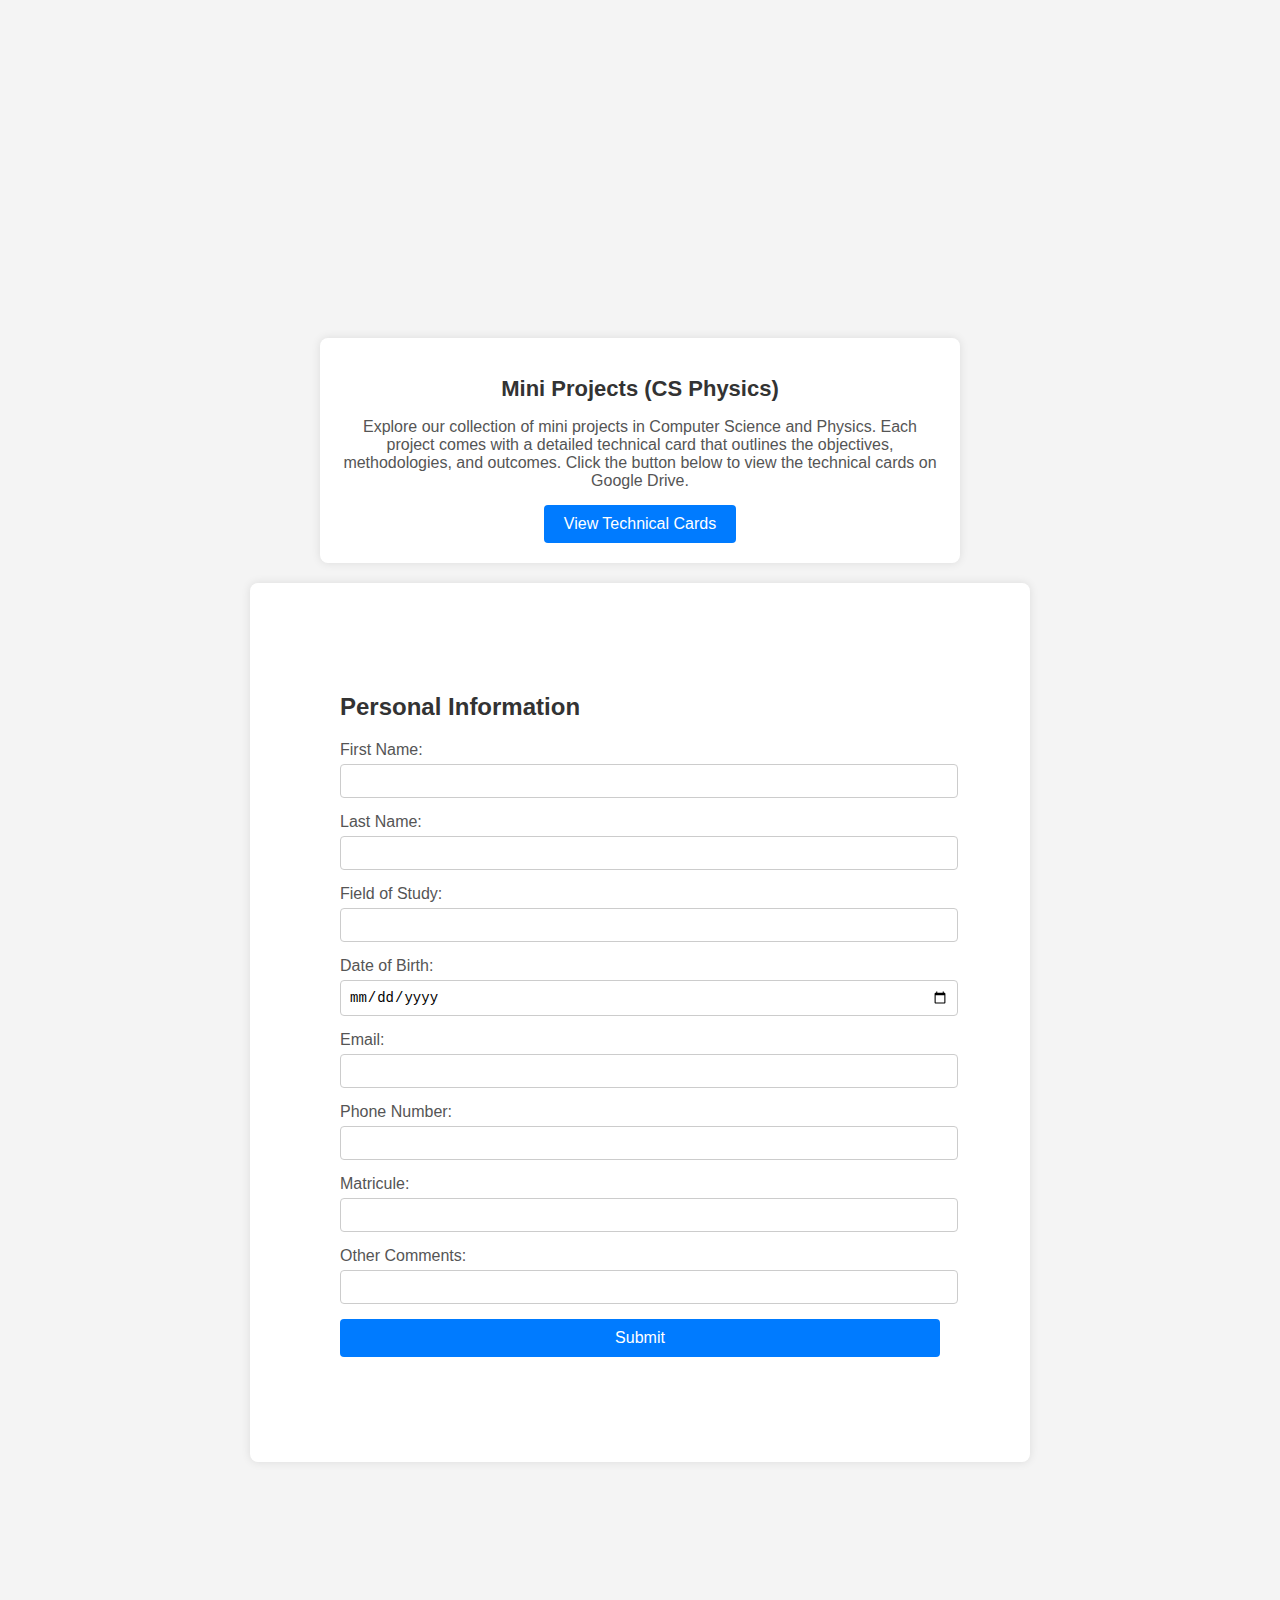
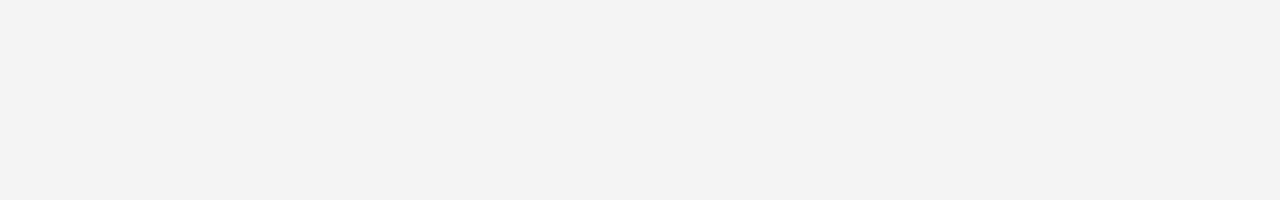
<file: Form.html>
<!DOCTYPE html>
<html lang="en">
    <head>
        <title>
            Information Form
        </title>
        <style>
            body{
                font-family: Arial, sans-serif;
                background-color: #f4f4f4;
                margin: 0;
                padding: 0;
                display: flex;
                flex-direction: column;
                justify-content: center;
                align-items:center;
                height: 200vh;
            }
            .description-section {
                background-color: #fff;
                padding: 20px;
                border-radius: 8px;
                box-shadow: 0 0 10px rgba(0, 0, 0, 0.1);
                width: 600px;
                margin-bottom: 20px;
                text-align: center;
            }
            .description-section h2 {
                margin-bottom: 15px;
                font-size: 22px;
                color: #333;
            }
            .description-section p {
                margin-bottom: 15px;
                color: #555;
            }
            .description-section button {
                padding: 10px 20px;
                background-color: #007bff;
                border: none;
                border-radius: 4px;
                color: #fff;
                font-size: 16px;
                cursor: pointer;
            }
            .description-section button:hover {
                background-color: #0056b3;
            }
            .form-container{
                background-color: #fff;
                padding: 90px;
                border-radius: 8px;
                box-shadow: 0 0 10px rgba(0,0,0,0.1);
                width: 600px;
            }
            .form-container h2 {
                margin-bottom: 20px;
                font-size: 24px;
                color:#333;
            }
            .form-group{
                margin-bottom: 15px;
            }
            .form-group label{
                display: block;
                margin-bottom: 5px;
                color:#555;
            }
            .form-group input{
                width: 100%;
                padding: 8px;
                border: 1px solid #ccc;
                border-radius: 4px;
                font-size: 14px;
            }
            .form-group input:focus{
                border-color: #007bff;
                outline: none;
            }
            .form-group button{
                width: 100%;
                padding: 10px;
                background-color: #007bff;
                border: none;
                border-radius: 4px;
                color: #fff;
                font-size: 16px;
                cursor: pointer;
            }
            .form-group button:hover{
                background-color: #0056b3;
            }
        </style>
    </head>
    <body>
        <div class="description-section">
            <h2>Mini Projects (CS Physics)</h2>
            <p>
                Explore our collection of mini projects in Computer Science and Physics. Each project comes with a detailed technical card that outlines the objectives, methodologies, and outcomes. Click the button below to view the technical cards on Google Drive.
            </p>
            <button onclick=window.location.href="https://drive.google.com">View Technical Cards</button>
        </div>
        <div class="form-container">
            <h2>Personal Information</h2>
            <form action="#" method="post">
                <div class="form-group">
                    <label for="firstName">First Name:</label>
                    <input type="text" id="firstName" name="firstName" required>
                </div>
                <div class="form-group">
                    <label for="lastName">Last Name:</label>
                    <input type="text" id="lastName" name="lastName" required>
                </div>
                <div class="form-group">
                    <label for="fieldStudy">Field of Study:</label>
                    <input type="text" id="fieldStudy" name="fieldStudy" required>
                </div>
                <div class="form-group">
                    <label for="DOB">Date of Birth:</label>
                    <input type="date" id="DOB" name="DOB" required>
                </div>
                <div class="form-group">
                    <label for="email">Email:</label>
                    <input type="email" id="email" name="email" required>
                </div>
                <div class="form-group">
                    <label for="phone">Phone Number:</label>
                    <input type="tel" id="phone" name="phone" required>
                </div>
                <div class="form-group">
                    <label for="matricule">Matricule:</label>
                    <input type="number" id="matricule" name="matricule" required>
                </div>
                <div class="form-group">
                    <label for="comment">Other Comments:</label>
                    <input type="text" id="comment" name="comment">
                </div>
                <div class="form-group">
                    <button type="submit">Submit</button>
                </div>
            </form>
        </div>
    </body>
</html>
</file>
